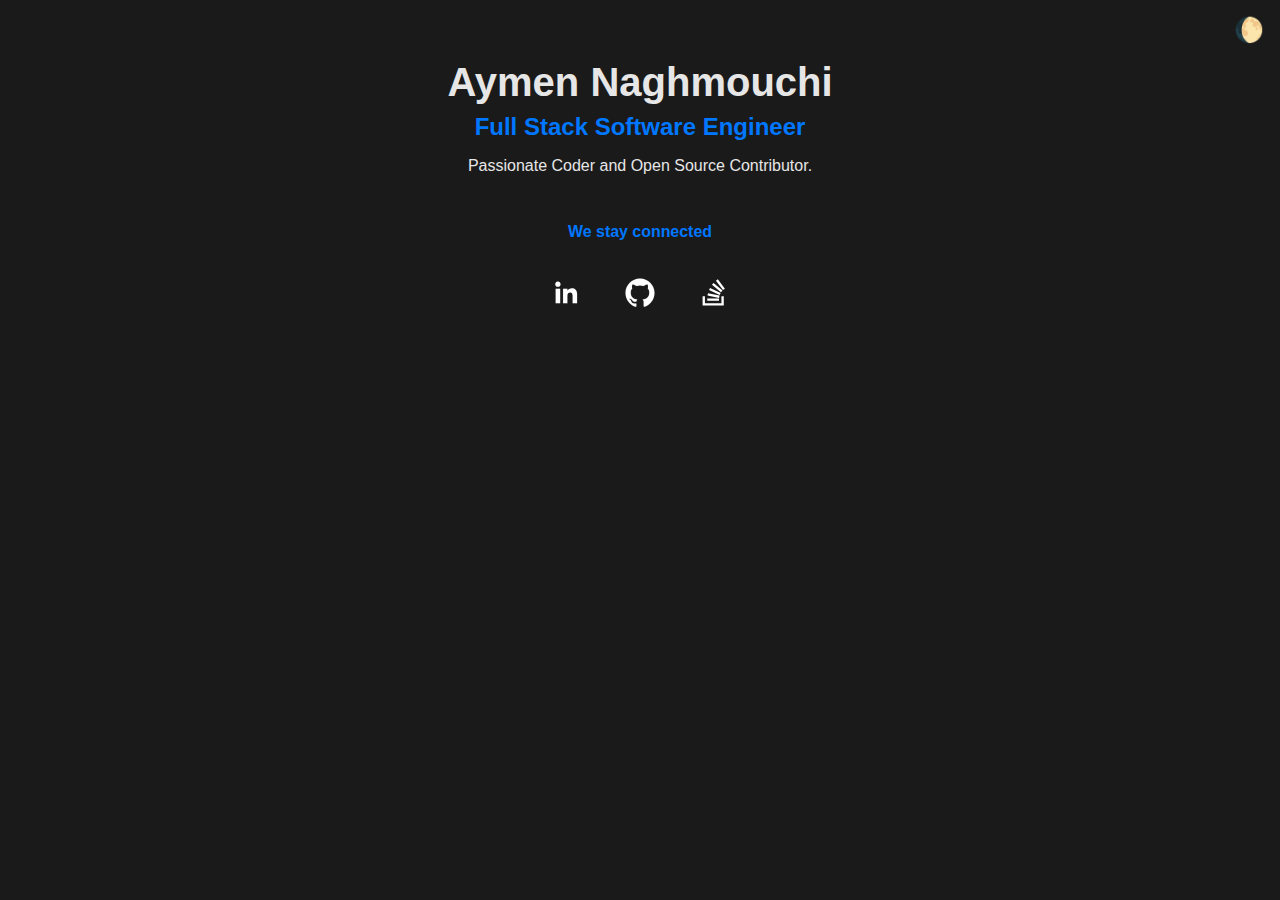
<file: index.html>
<!DOCTYPE html>
<html lang="en">

<head>
  <meta charset="UTF-8" />
  <meta name="viewport" content="width=device-width, initial-scale=1.0" />
  <meta name="theme-color" content="#4C4C4C" />
  <meta name="description" content="Aymen Naghmouchi - Full Stack Engineer" />
  <meta name="keywords" content="Full Stack, Engineer, Aymen Naghmouchi, Developer, Software, Blockchain, Backend Developer, Frontend Developer" />
  <meta name="author" content="Aymen Naghmouchi" />
  <meta property="og:title" content="Aymen Naghmouchi - Full Stack Engineer" />
  <meta property="og:description" content="Open Source Contributor and Coding for Community Impact." />
  <meta property="og:image" content="/assets/icons/icon-192x192.png" />
  <meta property="og:url" content="https://www.aymen.xyz" />
  <meta name="twitter:card" content="summary_large_image" />
  <title>Aymen Naghmouchi - Full Stack Engineer</title>
  <link rel="stylesheet" href="./assets/css/style.min.css" />
  <link rel="manifest" href="/manifest.json" />
  <link rel="apple-touch-icon" href="/assets/icons/icon-192x192.png" />
  <link rel="icon" href="/favicon.ico" type="image/x-icon">
</head>

<body>
  <header class="header">
    <button id="themeToggle" class="theme-toggle" aria-label="Toggle Theme">🌓</button>
  </header>
  <main class="profile">
    <h1>Aymen Naghmouchi</h1>
    <h2 class="title">Full Stack Software Engineer</h2>
    <p class="description">Passionate Coder and Open Source Contributor.</p>
    <div class="connect">
      <h5>We stay connected</h5>
    </div>
    <div class="social-links">
      <!-- social -->
      <div class="social">
        <a href="https://www.linkedin.com/in/aymennaghmouchi/" target="_blank" rel="noopener" aria-label="LinkedIn">
          <!-- LinkedIn -->
          <svg xmlns="http://www.w3.org/2000/svg" class="icon" id="linkedin-icon" viewBox="0 0 512 512">
            <path
              d="M186.4 142.4c0 19-15.3 34.5-34.2 34.5 -18.9 0-34.2-15.4-34.2-34.5 0-19 15.3-34.5 34.2-34.5C171.1 107.9 186.4 123.4 186.4 142.4zM181.4 201.3h-57.8V388.1h57.8V201.3zM273.8 201.3h-55.4V388.1h55.4c0 0 0-69.3 0-98 0-26.3 12.1-41.9 35.2-41.9 21.3 0 31.5 15 31.5 41.9 0 26.9 0 98 0 98h57.5c0 0 0-68.2 0-118.3 0-50-28.3-74.2-68-74.2 -39.6 0-56.3 30.9-56.3 30.9v-25.2H273.8z" />
          </svg>
          <!--[if lt IE 9]><em>LinkedIn</em><![endif]-->
        </a>
        <a href="https://github.com/aymen94/" target="_blank" rel="noopener" aria-label="GitHub">
          <!-- GitHub -->
          <svg xmlns="http://www.w3.org/2000/svg" class="icon" id="github-icon" viewBox="0 0 512 512">
            <path
              d="M256 70.7c-102.6 0-185.9 83.2-185.9 185.9 0 82.1 53.3 151.8 127.1 176.4 9.3 1.7 12.3-4 12.3-8.9V389.4c-51.7 11.3-62.5-21.9-62.5-21.9 -8.4-21.5-20.6-27.2-20.6-27.2 -16.9-11.5 1.3-11.3 1.3-11.3 18.7 1.3 28.5 19.2 28.5 19.2 16.6 28.4 43.5 20.2 54.1 15.4 1.7-12 6.5-20.2 11.8-24.9 -41.3-4.7-84.7-20.6-84.7-91.9 0-20.3 7.3-36.9 19.2-49.9 -1.9-4.7-8.3-23.6 1.8-49.2 0 0 15.6-5 51.1 19.1 14.8-4.1 30.7-6.2 46.5-6.3 15.8 0.1 31.7 2.1 46.6 6.3 35.5-24 51.1-19.1 51.1-19.1 10.1 25.6 3.8 44.5 1.8 49.2 11.9 13 19.1 29.6 19.1 49.9 0 71.4-43.5 87.1-84.9 91.7 6.7 5.8 12.8 17.1 12.8 34.4 0 24.9 0 44.9 0 51 0 4.9 3 10.7 12.4 8.9 73.8-24.6 127-94.3 127-176.4C441.9 153.9 358.6 70.7 256 70.7z" />
          </svg>
          <!--[if lt IE 9]><em>GitHub</em><![endif]-->
        </a>
        <a href="https://stackoverflow.com/users/4671263/aymen" target="_blank" rel="noopener"
          aria-label="StackOverflow">
          <!-- Stackoverflow -->
          <svg xmlns="http://www.w3.org/2000/svg" stroke-width="30" class="icon" id="stackoverflow-icon"
            viewBox="0 0 512 512">
            <rect width="512" height="512" fill="none" rx="15%" stroke="none" />
            <path fill="none" d="M125 297v105h241V297" />
            <path d="M170 341h150m-144-68l148 31M199 204l136 64m-95-129l115 97M293 89l90 120" />
          </svg>
          <!--[if lt IE 9]><em>StackOverflow</em><![endif]-->
        </a>
      </div>
    </div>
    
  </main>
  <script src="./assets/js/main.min.js"></script>
</body>

</html>
</file>
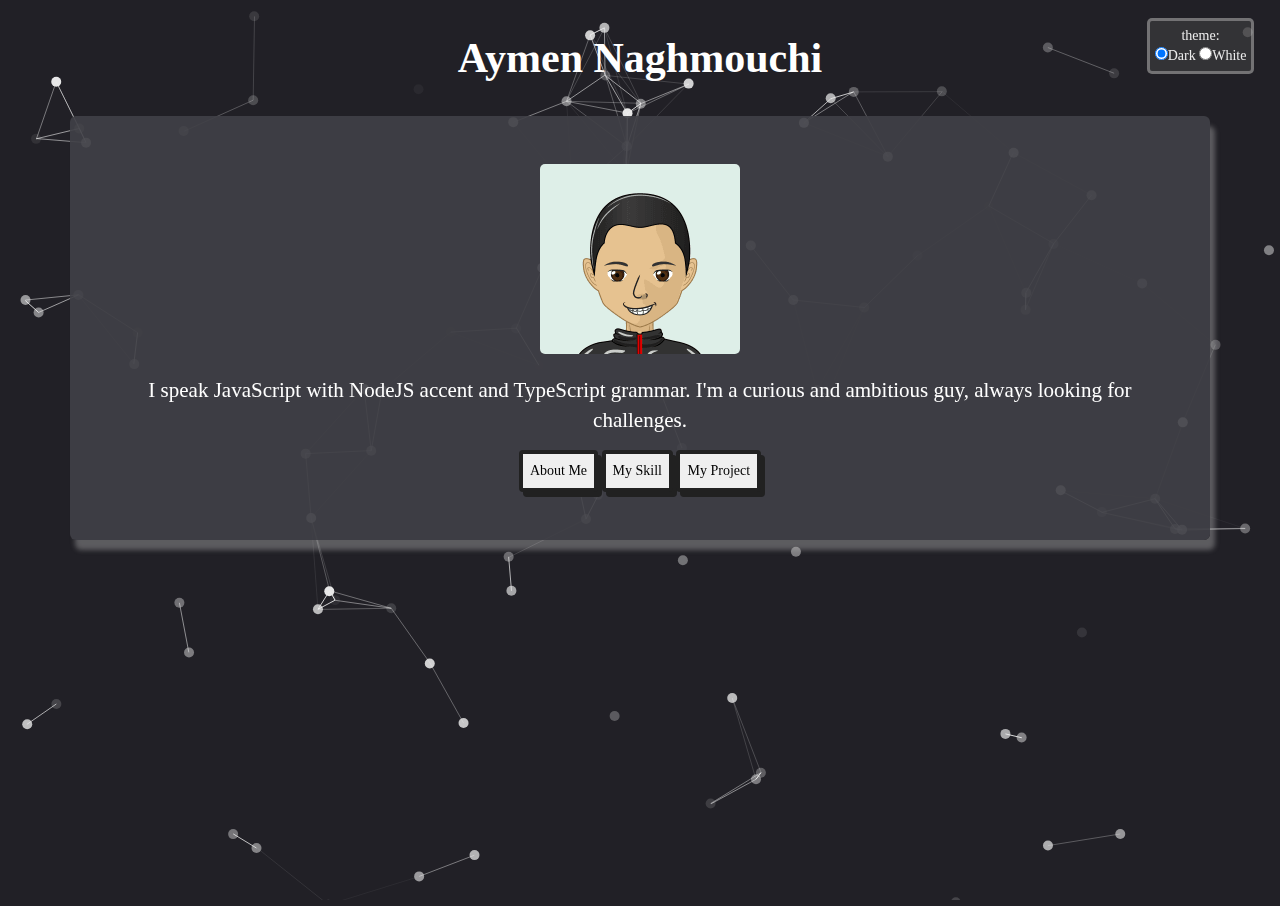
<file: old/index.html>
<!DOCTYPE html>
<html>

<head>
	<title>Aymen Naghmouchi</title>
	<link rel="stylesheet" type="text/css" href="assets/css/bootstrap.min.css">
	<link rel="stylesheet" type="text/css" href="assets/css/style.css">
	<link href="https://use.fontawesome.com/releases/v5.0.6/css/all.css" rel="stylesheet">
	<meta charset="utf-8">
	<link rel="manifest" href="/manifest.json">
	<meta name="description" content="personal page ">
	<meta name="keywords" content="HTML,CSS,XML,JavaScript,java,aymen,naghmouchi,fullstack,blockchain,developer,me">
	<meta name="author" content="Aymen Naghmouchi">
	<meta name="viewport" content="width=device-width, initial-scale=1.0">
	<meta http-equiv="X-UA-Compatible" content="ie=edge">
</head>

<body>
	<div id="particles-js"></div>
	<div class="container text-center ">

		<h1>Aymen Naghmouchi</h1>
		<div class="jumbotron text-center col-md-12 ">
			<img src="assets/media/aymen.png " id="my-img" alt="me"/>
					<div class="text-center col-md-12 social">
						<a href="https://www.linkedin.com/in/aymennaghmouchi/" target="_blank">
							<i class="fab fa-linkedin fa-lg "></i>
						</a>
						<a href="https://www.github.com/aymen94/" target="_blank">
							<i class="fab fa-github-square fa-lg"></i>
						</a>
						<a href="https://stackoverflow.com/users/4671263/aymen" target="_blank">
							<i class="fab fa-stack-overflow fa-lg"></i>
						</a>
						<a href="https://www.facebook.com/aymen.naghmouchi" target="_blank">
							<i class="fab fa-facebook-square fa-lg"></i>
						</a>
						<a href="https://twitter.com/aymen1994" target="_blank">
							<i class="fab fa-twitter-square fa-lg"></i>
						</a>
						<a href="mailto:aymenadvance@gmail.com">
							<i class="fas fa-envelope fa-lg"></i>
						</a>
					</div>
			<p class="text-center">
				I speak JavaScript with NodeJS accent and TypeScript grammar. I'm a curious and ambitious guy, always looking for challenges.
			</p>
			<button type="button" class="btn btn-wrap" id="bio" onclick="showHide(id)">About Me</button>
			<button type="button" class="btn btn-wrap" id="skill" onclick="showHide(id)">My Skill</button>
			<button type="button" class="btn btn-wrap" id="project" onclick="showHide(id)">My Project</button>
		</div>
		<div id="setting">
			<label>theme:</label>
			<div id="theme">
				<label>
					<input type="radio" name="theme" value="dark" checked>Dark</label>
				<label>
					<input type="radio" name="theme" value="white">White</label>
			</div>
		</div>
		<div class="me bio">
			<h1>About Me </h1>
			<div class="jumbotron text-center col-md-12 ">
				<div class="col-md-12 box-full ">
					<p class="text-center col-md-8">
						I'm a curious and ambitious guy, always looking for challenges. My mission to create performant and beautiful code. I am
						extremely passionate to learn new skills and apply them in my projects and I love manipulate data structure. I'm a
						programmer for passion and hobby.
					</p>
					<div class="col-md-4">
						<h2>Education</h2>
						<h3>University of Salerno</h3>
						<h4>Bachelor of Computer Science</h4>
						2016-current
						<h3>University of Brighton</h3>
						<h4>Erasmus</h4>
						2015-2015
					</div>
				</div>
			</div>
		</div>

		<div class="me skill">
			<h1> My Skill</h1>
			<div class="jumbotron text-center col-md-12">

				<div class="col-md-8 col-lg-9">
					<button class="btn btn-default " id="all" onclick="clickMe(this.id)">All</button>
					<button class="btn btn-success " id="language" onclick="clickMe(this.id)">Language</button>
					<button class="btn btn-info " id="framework" onclick="clickMe(this.id)">Framework</button>
					<button class="btn btn-warning " id="library" onclick="clickMe(this.id)">Library</button>
					<button class="btn btn-danger " id="platform" onclick="clickMe(this.id)">Platform</button>
					<button class="btn btn " id="other" onclick="clickMe(this.id)">other</button>
					<br>
					<br>
					<div class="progress language all">
						<span class="pull-right">Advanced</span>
						<div class="progress-bar progress-bar-success progress-bar" role="progressbar" aria-valuenow="80" aria-valuemin="0" aria-valuemax="100" style="width:80% ">JavaScript(ES6)/TypeScript</div>
					</div>

					<div class="progress framework all">
						<span class="pull-right">Advanced</span>
						<div class="progress-bar progress-bar-info progress-bar" role="progressbar" aria-valuenow="80" aria-valuemin="0" aria-valuemax="100" style="width:80%">Bootstrap, Materialize, Pure...</div>
					</div>
					<div class="progress language all">
						<span class="pull-right">Advanced</span>
						<div class="progress-bar progress-bar-success progress-bar" role="progressbar" aria-valuenow="80" aria-valuemin="0" aria-valuemax="100" style="width:80%">Java / J2EE</div>
					</div>
					<div class="progress language all">
						<span class="pull-right">Advanced</span>
						<div class="progress-bar progress-bar-success progress-bar" role="progressbar" aria-valuenow="80" aria-valuemin="0" aria-valuemax="100" style="width:75%">C/C++,Python</div>
					</div>
					<div class="progress language all">
						<span class="pull-right">Advanced</span>
						<div class="progress-bar progress-bar-success progress-bar" role="progressbar" aria-valuenow="80" aria-valuemin="0" aria-valuemax="100" style="width:75%">HTML5, CSS3</div>
					</div>
					<div class="progress language all">
						<span class="pull-right">Intermediate</span>
						<div class="progress-bar progress-bar-success progress-bar" role="progressbar" aria-valuenow="80" aria-valuemin="0" aria-valuemax="100" style="width:70%">Sql,NoSql</div>
					</div>
					<div class="progress other all">
						<span class="pull-right">Advanced</span>
						<div class="progress-bar progress-bar progress-bar" role="progressbar" aria-valuenow="80" aria-valuemin="0" aria-valuemax="100" style="width:70%">Node.js, Express, Meteor...</div>
					</div>

					<div class="progress library all">
						<span class="pull-right">Advanced</span>
						<div class="progress-bar progress-bar-warning progress-bar" role="progressbar" aria-valuenow="75" aria-valuemin="0" aria-valuemax="100" style="width:70%">React</div>
					</div>
					<div class="progress framework all">
						<span class="pull-right">Advanced</span>
						<div class="progress-bar progress-bar-info progress-bar" role="progressbar" aria-valuenow="75" aria-valuemin="0" aria-valuemax="100" style="width:70%">Angular</div>
					</div>


					<div class="progress platform all">
						<span class="pull-right">Advanced</span>
						<div class="progress-bar progress-bar-danger progress-bar" role="progressbar" aria-valuenow="70" aria-valuemin="0" aria-valuemax="100" style="width:70%">Git / npm</div>
					</div>


					<div class="progress framework all">
						<span class="pull-right">Advanced</span>
						<div class="progress-bar progress-bar-info progress-bar" role="progressbar" aria-valuenow="65" aria-valuemin="0" aria-valuemax="100" style="width:65%">React Native</div>
					</div>
					<div class="progress language all">
						<span class="pull-right">Experienced</span>
						<div class="progress-bar progress-bar-success progress-bar" role="progressbar" aria-valuenow="60" aria-valuemin="0" aria-valuemax="100" style="width:60%">php</div>
					</div>
					<div class="progress framework all">
						<span class="pull-right">Intermediate</span>
						<div class="progress-bar progress-bar-info progress-bar" role="progressbar" aria-valuenow="60" aria-valuemin="0" aria-valuemax="100" style="width:60%">Django</div>
					</div>

					<div class="progress platform all">
						<span class="pull-right">Beginner</span>
						<div class="progress-bar progress-bar-danger progress-bar" role="progressbar" aria-valuenow="50" aria-valuemin="0" aria-valuemax="100" style="width:50%">Anaconda | Continuum</div>
					</div>
				</div>
				<div class="col-md-4 col-lg-3 ">
					<div class="box-full ">
						<h2>Languages: </h2>
						<br/>
						<h4>
							<span class="label label-success">Italian Native</span>
							<br/>
							<span class="label label-warning">Arabic Native</span>
							<br/>
							<span class="label label-warning">English Advanced</span>
							<br/>
						</h4>
					</div>
				</div>
			</div>
		</div>

		<div class="me project">
			<h1>My Project</h1>
			<div class="jumbotron text-center col-md-12 ">
				<div class="row ">

					<div class="col-xs-12 col-md-3 col-sm-6 box-full ">
						<a href="gamescenter.html" target="_blank">
							<div class="box-top">
								<img src="assets/media/gc/login.png" alt="login">
							</div>
							<div class="box-bottom">
								<h3>Games Center</h3>
								Platform buy and manage games </div>
						</a>
					</div>

					<div class="col-xs-12 col-md-3 col-sm-6 box-full ">
						<a href="https://github.com/aymen94/Cryptovalue-React " target="_blank">
							<div class="box-top">
								<img src="assets/media/cryptovalue.jpg" alt="cryptovalue">
							</div>
							<div class="box-bottom">
								<h3>Cryptovalue-React</h3>
								Cryptovalue-React is a real-time dashboard showing the top 100 cryptocurrencies
							</div>
						</a>
					</div>
					
					<div class="col-xs-12 col-md-3 col-sm-6 box-full ">
						<a href="https://github.com/aymen94/Fast-Tab" target="_blank">
							<div class="box-top">
								<img src="assets/media/tabfast.png" alt="tabfast">
							</div>
							<div class="box-bottom">
								<h3>Fast tab</h3>
								Chrome Extension New Tab page with time and search engine
							</div>
						</a>
					</div>


					<div class="col-xs-12 col-md-3 col-sm-6 box-full">
						<a href="https://github.com/aymen94/reactflix" target="_blank">
							<div class="box-top">
								<img src="assets/media/reactflix.jpg" alt="reactflix">
							</div>
							<div class="box-bottom">
								<h3>ReactFlix</h3>
								Reactflix is simple front-end Inspired by Netflix.
							</div>
						</a>
					</div>

					<div class="col-xs-12 col-md-3 col-sm-6 box-full">
						<a href="https://github.com/aymen94/simple-Blockchain" target="_blank">
							<div class="box-top">
								<img src="assets/media/blockchain.png" alt="blockchain">
							</div>
							<div class="box-bottom ">
								<h3>simple-Blockchain</h3>
								small tutorial with code to try to create your blockchain.
							</div>
						</a>
					</div>

					<div class="col-xs-12 col-md-3 col-sm-6 box-full">
						<a href="https://play.google.com/store/apps/details?id=com.noogle.blockdiamonds" target="_blank">
							<div id="bt3" class="box-top">
								<img src="assets/media/blockdiamonds.png" alt="blockdiamonds">
							</div>
							<div class="box-bottom">
								<h3>Block Diamonds </h3>
								Android Games
							</div>
						</a>
					</div>
				</div>
			</div>
		</div>
		</div>
		<script src="assets/js/particles.min.js"></script>
		<script src="assets/js/main.js "></script>
</body>
</html>
</file>
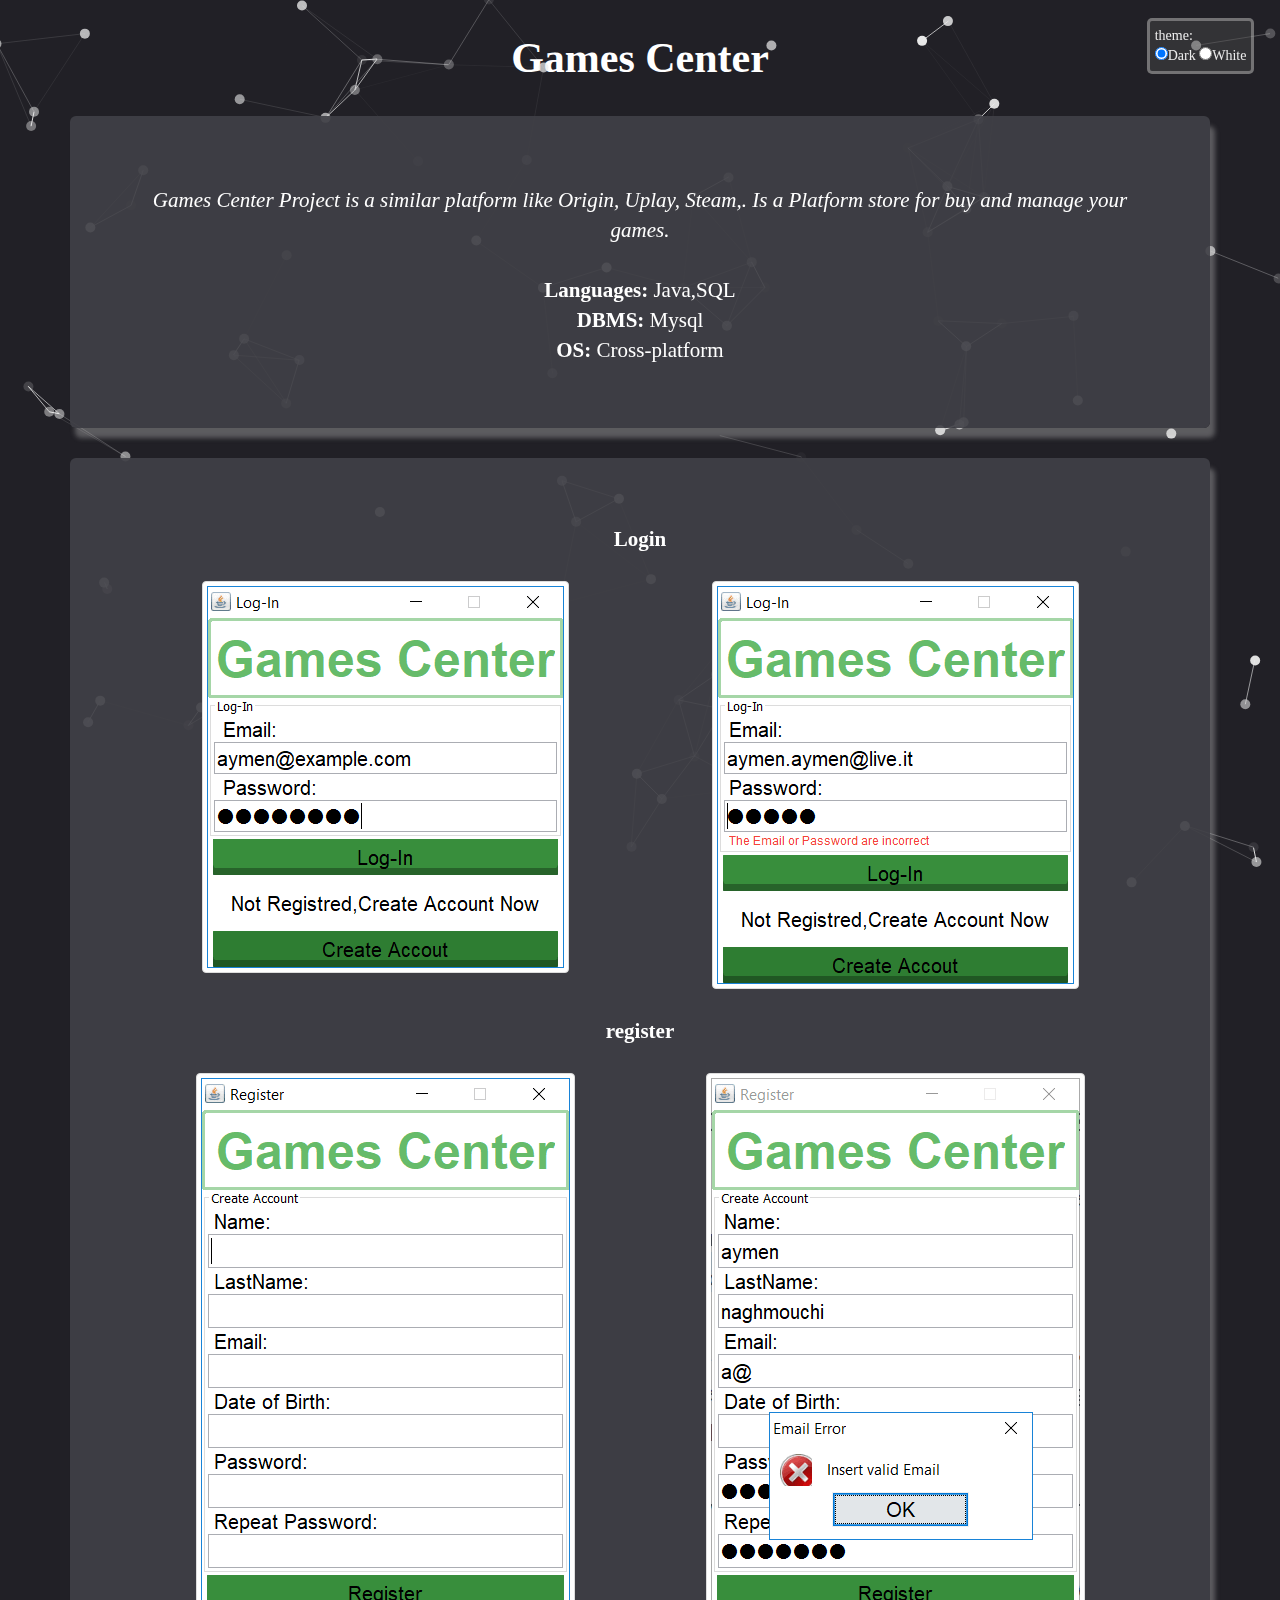
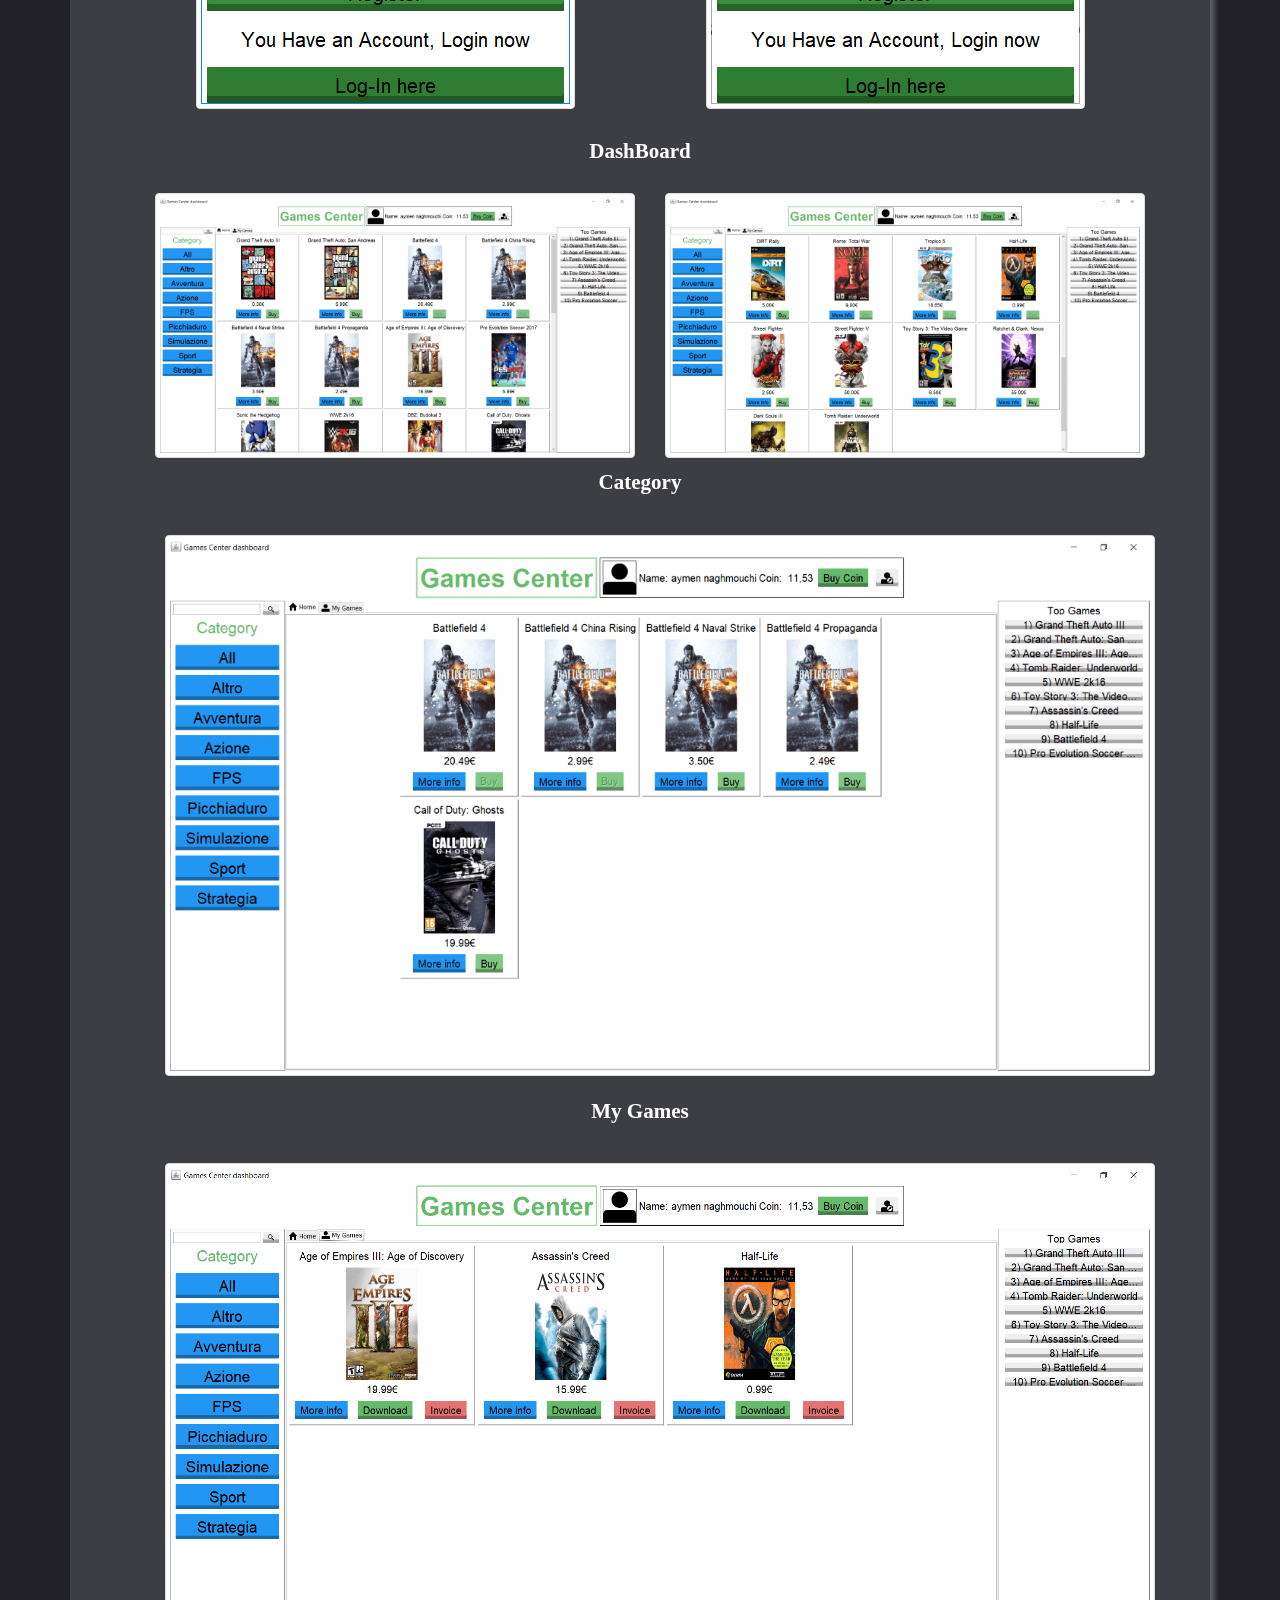
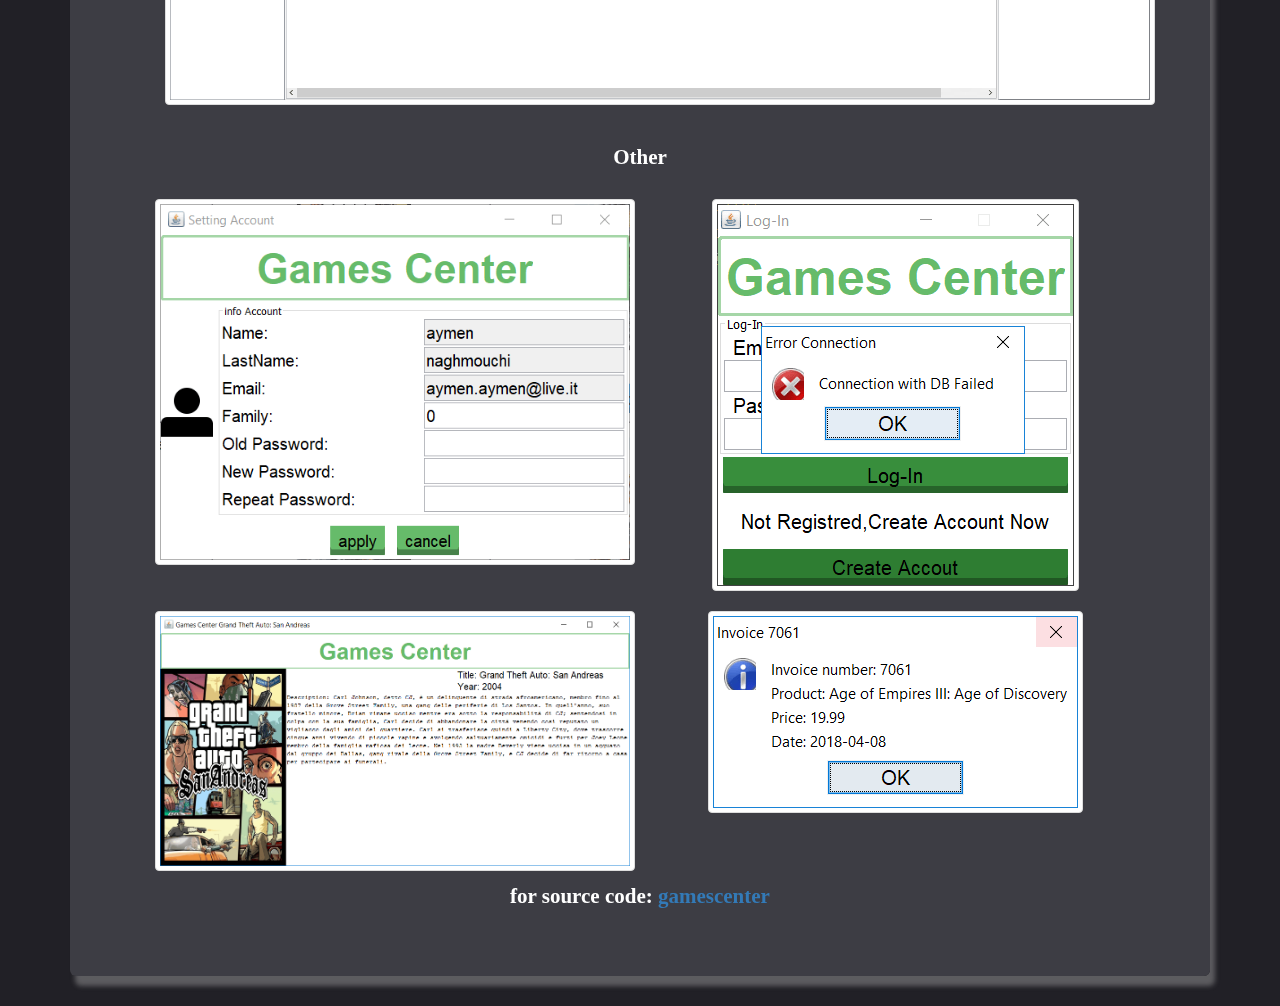
<file: old/gamescenter.html>
<!DOCTYPE html>
<html>

<head>
  <title>Games Center</title>
  <link rel="stylesheet" type="text/css" href="assets/css/bootstrap.min.css">
  <link rel="stylesheet" type="text/css" href="assets/css/style.css">
  <meta charset="utf-8">
  <meta name="description" content=">Games Center Project is a similar platform like Origin, Uplay, Steam,. Is a Platform store for buy and manage your
  games.">
  <meta name="keywords" content="HTML,CSS,XML,JavaScript,java,aymen,naghmouchi,fullstack,blockchain,developer,me">
  <meta name="author" content="Aymen Naghmouchi">
  <meta name="viewport" content="width=device-width, initial-scale=1.0">
  <meta http-equiv="X-UA-Compatible" content="ie=edge">
</head>

<body>
  <div id="particles-js"></div>
  <div class="container">

    <div class="text-center">
      <h1>Games Center</h1>
      <div class="jumbotron col-md-12">
        <p>
          <i>Games Center Project is a similar platform like Origin, Uplay, Steam,. Is a Platform store for buy and manage your
            games.
          </i>
          <br>
          <br>
          <strong>Languages: </strong>Java,SQL
          <br>
          <strong>DBMS: </strong>Mysql
          <br>
          <strong>OS:</strong> Cross-platform
        </p>
      </div>
    </div>

    <div class="jumbotron text-center col-md-12 ">
      <div class="row">
        <div class="col-md-12">
          <h2>Login</h2>
          <div class="col-md-6">
            <img src="assets/media/gc/login.png" alt="Login" class="img-thumbnail">
          </div>
          <div class="col-md-6">
            <img src="assets/media/gc/login_error.png" alt="Login Error" class="img-thumbnail">
          </div>
        </div>
        <div class="col-md-12">
          <h2>register</h2>
          <div class="col-md-6">
            <img src="assets/media/gc/register.png" alt="Register" class="img-thumbnail">
          </div>
          <div class="col-md-6">
            <img src="assets/media/gc/register_error.png" alt="Register Error" class="img-thumbnail">
          </div>
        </div>
        <div class="col-md-12">
          <h2>DashBoard</h2>
          <div class="col-md-6">
            <img src="assets/media/gc/dashboard_1.png" alt="DashBoard 1" class="img-thumbnail">
          </div>
          <div class="col-md-6">
            <img src="assets/media/gc/dashboard_2.png" alt="DashBoard 2" class="img-thumbnail">
          </div>
          <h2>Category</h2>
          <div class="col-md-12">
            <img src="assets/media/gc/category.png" alt="Category" class="img-thumbnail">
          </div>
          <h2>My Games</h2>
          <div class="col-md-12">
            <img src="assets/media/gc/my_games.png" alt="My Games" class="img-thumbnail">
          </div>
        </div>
        <div class="col-md-12">
          <h2>Other</h2>
          <div class="col-md-6">
            <img src="assets/media/gc/user.png" alt="User" class="img-thumbnail">
          </div>
          <div class="col-md-6">
            <img src="assets/media/gc/error_connection.png" alt="Error Connection" class="img-thumbnail">
          </div>
          <div class="col-md-6">
            <img src="assets/media/gc/info_games.png" alt="Info Games" class="img-thumbnail">
          </div>
          <div class="col-md-6">
            <img src="assets/media/gc/invoice.png" alt="Invoice" class="img-thumbnail">
          </div>
        </div>
        <h2>for source code:
          <a href="https://github.com/aymen94/gamescenter">gamescenter</a>
        </h2>
      </div>
    </div>

    <div id="setting">
      <label>theme:</label>
      <div id="theme">
        <label>
          <input type="radio" name="theme" value="dark" checked>Dark</label>
        <label>
          <input type="radio" name="theme" value="white">White</label>
      </div>
    </div>
    </div>
    <script src="assets/js/particles.min.js "></script>
    <script src="assets/js/main.js "></script>
</body>

</html>
</file>
<file: old/assets/css/style.css>
@import url('https://fonts.googleapis.com/css?family=Righteous');
body {
  font-family: 'Righteous',cursive;
  margin: auto;
  background: #212026; 
}
button{
  transition: all 0.5;
}
button:hover{
  transition: all 200ms;
  transform: scale(1.2);
}
h1{
  animation-name: jump;
  -webkit-animation-name:jump;
  animation-duration: 1s;
  font-size: 300%;
  color:white;
}
i{
  border-radius: 5px;
  margin: auto;
  transition: all 0.5s;
}
i:hover{
  border-radius: 80px;
  transform: rotate(360deg);
}
#setting{
 background-color: rgba(71, 71, 71, 0.493);
 border-radius: 5px;
 border-style: solid;
 border-color: rgba(241, 241, 241, 0.336);
 color:rgba(255, 255, 255, 0.911);
 padding: 5px;
 z-index: 20;
 position:fixed;
 top:2%;
 right:2%; 
}
#particles-js{
 position: absolute;
 top: 0;
 bottom: 0;
 right: 0;
 left: 0;
 margin: auto;
 min-height: 50%;
 min-width: 50%;
}
#my-img{
	border-radius: 5px;
	margin: auto;
	transition: all 0.5s;
}
#my-img:hover{
	border-radius: 80px;
   transform: rotate(360deg);
}
.btn-wrap{
    font-family: 'Righteous', cursive;
    border-width: 4px;
    box-shadow: 4px 5px 0 #212121;
    border: 4px solid #212121;
    text-align: center;
    padding: 7px;
    color:black;
}
.btn-wrap:hover{
    -webkit-transform: translate(2px,3px);
    transform: translate(2px,3px);
    box-shadow: 2px 2px 0 #212121;
}
.jumbotron{
  background: rgba(64, 64, 71, .92);
  color:white;
  box-shadow: 5px 10px 5px rgba(183, 183, 183, 0.4);
  animation-name: bounceIn;
  -webkit-animation-name:bounceIn;
  animation-duration: 1s;
}
.progress-bar{
	font-size: 120%;
}
.social{
  padding: 5px;
  border-radius: 5px;
  font-size: 300%;
}
.social a i{
    color: #212026;
}
.text-center {
  text-align: center;
}
@keyframes bounceIn {
  from, 20%, 40%, 60%, 80%, to {
    animation-timing-function: cubic-bezier(0.215, 0.610, 0.355, 1.000);
  }
  0% {
    opacity: 0;
    transform: scale3d(.3, .3, .3);
  }
  20% {
    transform: scale3d(1.1, 1.1, 1.1);
  }
  40% {
    transform: scale3d(.9, .9, .9);
  }
  60% {
    opacity: 1;
    transform: scale3d(1.03, 1.03, 1.03);
  }
  80% {
    transform: scale3d(.97, .97, .97);
  }
  to {
    opacity: 1;
    transform: scale3d(1, 1, 1);
  }
}
@keyframes jump {
   from, 20%, 53%, 80%, to {
    animation-timing-function: cubic-bezier(0.215, 0.610, 0.355, 1.000);
    transform: translate3d(0,0,0);
  }
  40%, 43% {
    animation-timing-function: cubic-bezier(0.755, 0.050, 0.855, 0.060);
    transform: translate3d(0, -30px, 0);
  }
  70% {
    animation-timing-function: cubic-bezier(0.755, 0.050, 0.855, 0.060);
    transform: translate3d(0, -15px, 0);
  }
  90% {
    transform: translate3d(0,-4px,0);
  }
}
@-webkit-keyframes bounceIn {
  from, 20%, 40%, 60%, 80%, to {
    animation-timing-function: cubic-bezier(0.215, 0.610, 0.355, 1.000);
  }
  0% {
    opacity: 0;
    -webkit-transform: scale3d(.3, .3, .3);
  }
  20% {
    -webkit-transform: scale3d(1.1, 1.1, 1.1);
  }
  40% {
    -webkit-transform: scale3d(.9, .9, .9);
  }
  60% {
    opacity: 1;
    -webkit-transform: scale3d(1.03, 1.03, 1.03);
  }
  80% {
    -webkit-transform: scale3d(.97, .97, .97);
  }
  to {
    opacity: 1;
    -webkit-transform: scale3d(1, 1, 1);
  }
}
@-webkit-keyframes jump {
   from, 20%, 53%, 80%, to {
    animation-timing-function: cubic-bezier(0.215, 0.610, 0.355, 1.000);
     -webkit-transform: translate3d(0,0,0);
  }
  40%, 43% {
    animation-timing-function: cubic-bezier(0.755, 0.050, 0.855, 0.060);
    transform: translate3d(0, -30px, 0);
  }
  70% {
    animation-timing-function: cubic-bezier(0.755, 0.050, 0.855, 0.060);
     -webkit-transform: translate3d(0, -15px, 0);
  }
  90% {
     -webkit-transform: translate3d(0,-4px,0);
  }
}
.me{
	display: none;
}
/* box */
.box-bottom {
  background: #fff;
  padding: 20px
}
.box-bottom h3 {
  color: #000;
  margin-top: 0
}

.box-full a:hover{
  display: block;
  box-shadow: 5px 5px 20px rgba(183, 183, 183, 0.4);
  transition: all 0.2s ease-in-out 
}
.box-bottom h3 {
  text-transform: uppercase;
  color: #666;
  margin-top: 5px;
  display: block
}
.box-top {
  border:1px solid white;
  background-size: cover;
  background-position: center;
  height: 100%;
  display: block;
}
.box-top img {
  width: 100%;
}
.img-thumbnail{
  margin:2%;
}
</file>
<file: assets/css/style.min.css>
:root{--text-color:#e6e6e6;--bg-color:#1a1a1a;--accent-color:#0077ff;--font-stack:'Segoe UI',Tahoma,Geneva,Verdana,sans-serif}[data-theme=light]{--text-color:#333;--bg-color:#f0f0f0;--accent-color:#0055cc}*{margin:0;padding:0;box-sizing:border-box}body{font-family:var(--font-stack);background-color:var(--bg-color);color:var(--text-color);transition:background-color .3s,color .3s}.header{display:flex;justify-content:flex-end;padding:1rem}.icon{fill:#000;stroke:#000}body.dark-theme .icon{fill:#fff;stroke:#fff}.theme-toggle{cursor:pointer;background:0 0;border:none;font-size:1.5rem;color:var(--text-color)}.small-text{font-size:smaller}.profile{text-align:center}h1{font-size:2.5rem;margin-bottom:.5rem}.title{font-size:1.5rem;color:var(--accent-color);margin-bottom:1rem}.description{font-size:1rem;margin-bottom:2rem}.connect{font-size:1.2rem;margin-top:3rem;margin-bottom:2rem;color:var(--accent-color);text-align:center}.social-links{display:flex;justify-content:center;align-items:center;flex-wrap:wrap}.social-links a{display:inline-flex;margin:0 15px;color:var(--text-color);transition:color .3s}.social-links a:focus,.social-links a:hover{color:var(--accent-color);outline:0}.social-links svg{height:40px;width:40px}.row{display:flex}#posts,#projects{flex:1;padding:10px}.post-links,.project-links{margin-top:2rem;text-align:center}.post-links h3,.project-links h3{font-size:1.5rem;color:var(--accent-color);margin-bottom:1rem}.post-links ul,.project-links ul{list-style-type:none;padding:0}.post-links li,.project-links li{margin-bottom:.5rem}.post-links a,.project-links a{color:#038d85;text-decoration:none;transition:color .3s}.post-links a:hover,.project-links a:hover{color:#48a0d6}@media screen and (max-width:768px){.row{display:contents}.profile{margin:3rem auto}h1{font-size:2rem}.title{font-size:1.2rem}.description{font-size:.9rem}.social-links a{margin:0 10px}.social-links svg{height:30px;width:30px}}
</file>
